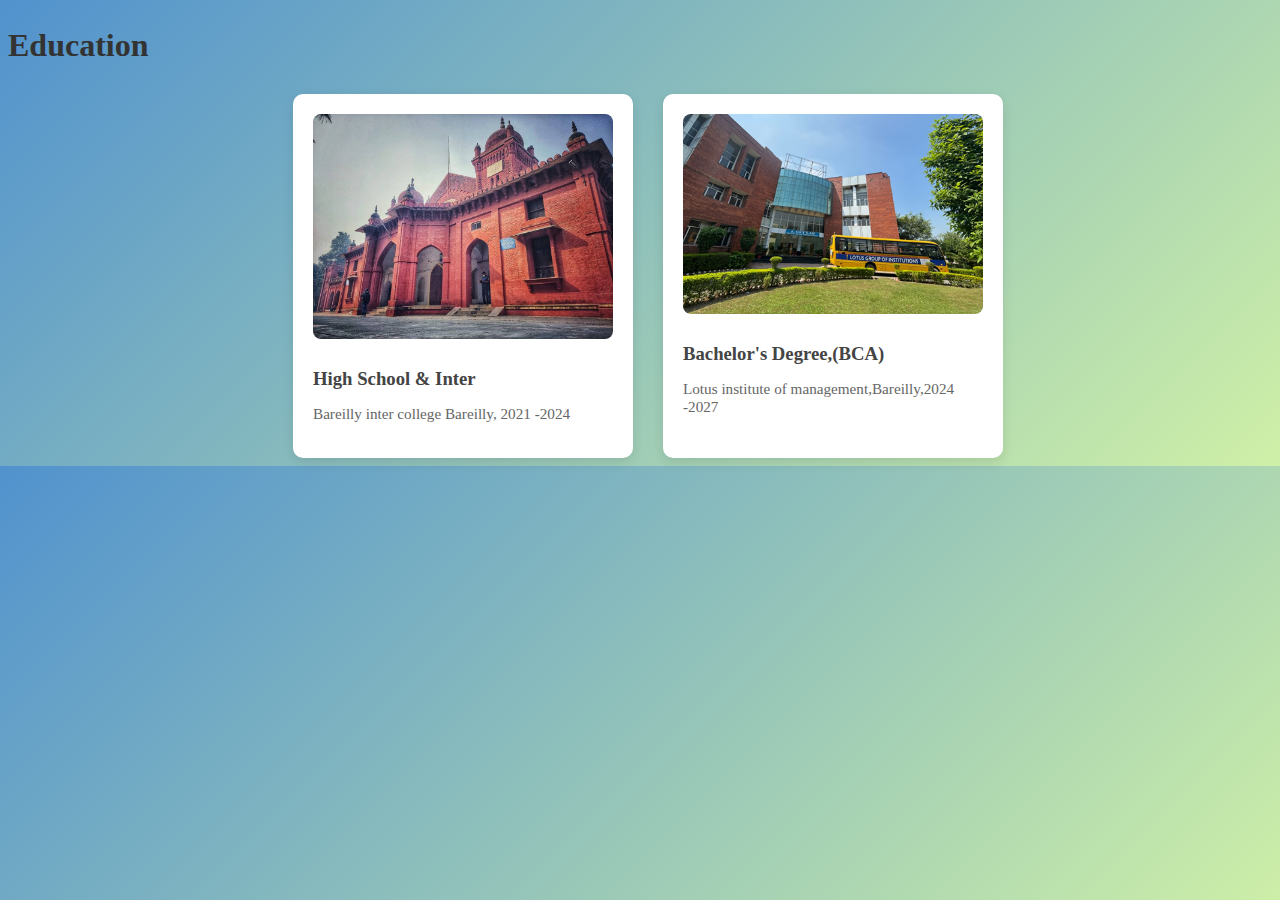
<file: web development/about.html>
<!DOCTYPE html>
<html lang="en">
<head>
  <meta charset="UTF-8">
  <title>Education Section</title>
  <link rel="stylesheet" href="about.css">
</head>
<body>
  <section class="education-section">
  <h2>Education</h2>
  <div class="education-container">
    <div class="education-item">
      <img src="bareilly college.jpg" alt="School Image">
      <div class="education-info">
        <h3>High School & Inter </h3>
        <p>Bareilly inter college Bareilly, 2021 -2024 </p>
      </div>
    </div>
    <div class="education-item">
      <img src="lotus image.png" alt="School Image">
      <div class="education-info">
        <h3>Bachelor's Degree,(BCA)
        </h3>
        <p>Lotus institute of management,Bareilly,2024 -2027</p>
      </div>
    </div>
  </div>
</section>

</body>
</html>
</file>
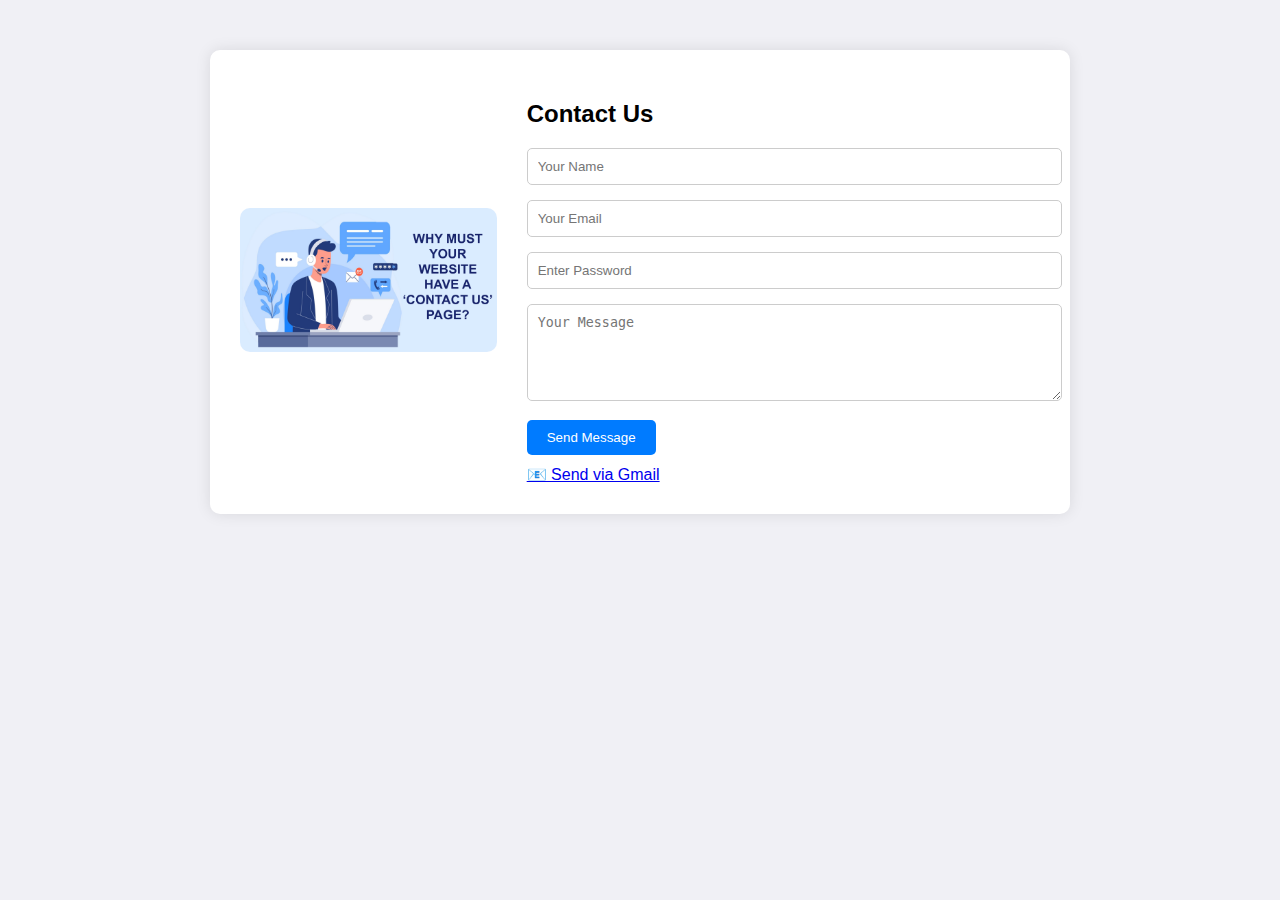
<file: web development/contact.html>
<!DOCTYPE html>
<html lang="en">
<head>
  <meta charset="UTF-8">
  <title>Contact Us</title>
  <style>
    body {
      font-family: Arial, sans-serif;
      background-color: #f0f0f5;
      margin: 0;
      padding: 0;
    }
    .contact-container {
      max-width: 800px;
      margin: 50px auto;
      background: #ffffff;
      padding: 30px;
      border-radius: 10px;
      box-shadow: 0 0 15px rgba(0,0,0,0.1);
      display: flex;
      gap: 30px;
      align-items: center;
    }
    .contact-image {
      flex: 1;
    }
    .contact-image img {
      max-width: 100%;
      border-radius: 10px;
    }
    .contact-form {
      flex: 2;
    }
    .contact-form h2 {
      margin-bottom: 20px;
    }
    .contact-form input,
    .contact-form textarea {
      width: 100%;
      padding: 10px;
      margin-bottom: 15px;
      border-radius: 5px;
      border: 1px solid #ccc;
    }
    .contact-form button {
      padding: 10px 20px;
      background-color: #007bff;
      border: none;
      color: white;
      cursor: pointer;
      border-radius: 5px;
    }
    .gmail-link {
      margin-top: 10px;
      display: inline-block;
    }
  </style>
</head>
<body>

  <div class="contact-container">
    <div class="contact-image">
      <img src="contact us.png"alt="Contact Illustration" >
        </div>

    <div class="contact-form">
      <h2>Contact Us</h2>
      <form>
        <input type="text" placeholder="Your Name" required>
        <input type="email" placeholder="Your Email" required>
        <input type="password" placeholder="Enter Password" required>
        <textarea rows="5" placeholder="Your Message" required></textarea>
        <button type="submit">Send Message</button>
      </form>

      <!-- Gmail Compose Link -->
      <a class="gmail-link" href="https://mail.google.com/mail/?view=cm&fs=1&to=youremail@gmail.com" target="_blank">
        📧 Send via Gmail
      </a>
    </div>
  </div>

</body>
</html>
</file>
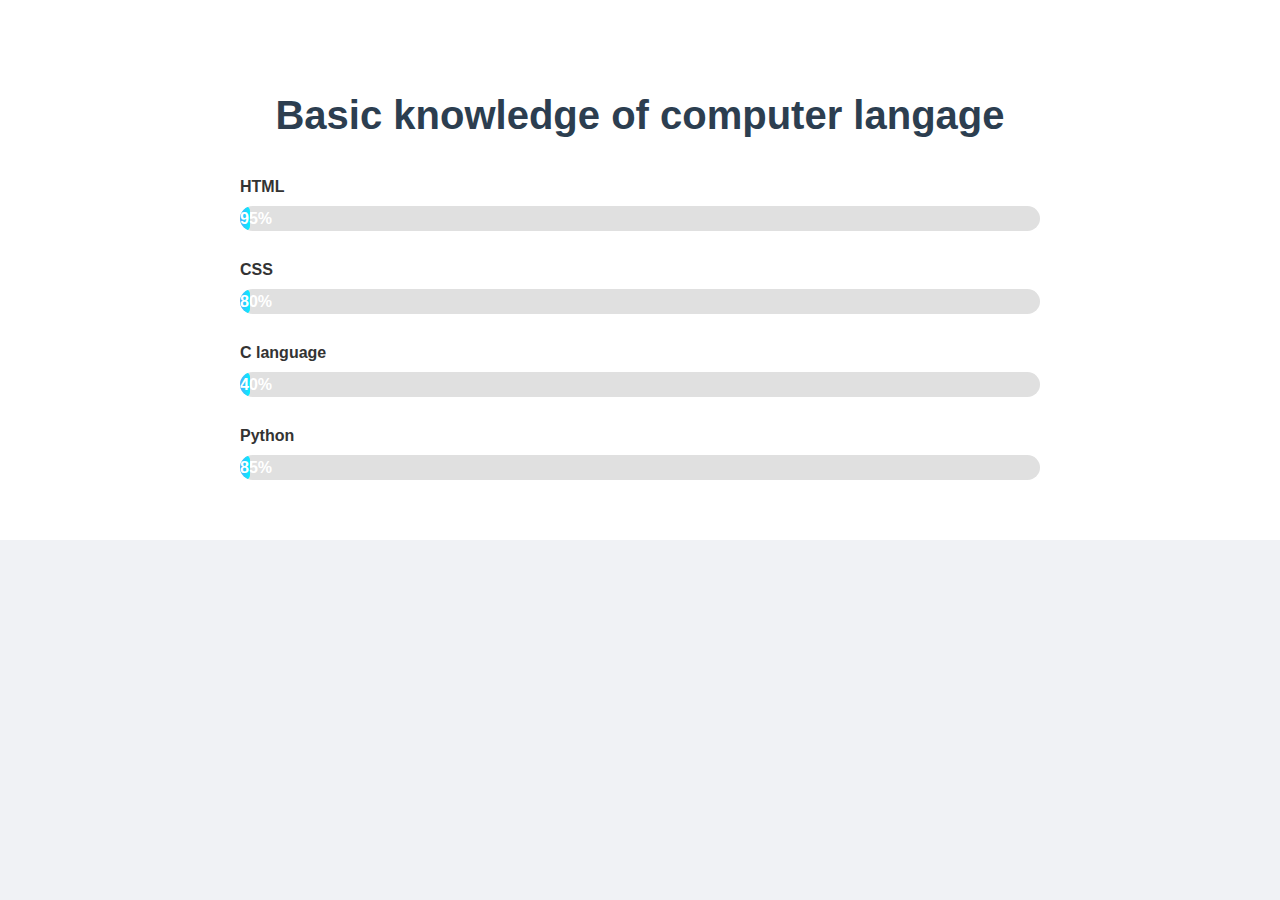
<file: web development/skills.html>
<!DOCTYPE html>
<html lang="en">
<head>
    <meta charset="UTF-8">
    <meta name="viewport" content="width=device-width, initial-scale=1.0">
    <title>Skills</title>
    <link rel="stylesheet" href="skills.css">
</head>
<body>
<section id="skills">
  <h2>Basic knowledge of computer langage</h2>
  <div class="skills-container">
    <div class="skill">
      <span>HTML</span>
      <div class="progress-bar">
        <div class="progress" style="--width: 95%">95%</div>
      </div>
    </div>
    <div class="skill">
      <span>CSS</span>
      <div class="progress-bar">
        <div class="progress" style="--width: 80%">80%</div>
      </div>
    </div>
    <div class="skill">
      <span>C language</span>
      <div class="progress-bar">
        <div class="progress" style="--width: 40%">40%</div>
      </div>
    </div>
    <div class="skill">
      <span>Python</span>
      <div class="progress-bar">
        <div class="progress" style="--width: 85%">85%</div>
      </div>
    </div>
  </div>
</section>

</body>
</html>
</file>
<file: web development/about.css>
body{
    background: linear-gradient(135deg,#5192ce, #cff0a7 );
 width: 100%;
}

.education-section h2 {
  font-size: 2rem;
  margin-bottom: 30px;
  color: #333;
}

.education-container {
  display: flex;
  flex-wrap: wrap;
  justify-content: center;
  gap: 30px;
}

.education-item {
  background-color: #ffffff;
  border-radius: 10px;
  width: 300px;
  padding: 20px;
  box-shadow: 0 4px 12px rgba(0,0,0,0.1);
  transition: transform 0.3s ease;
}

.education-item:hover {
  transform: translateY(-5px);
}

.education-item img {
  width: 100%;
  height: auto;
  border-radius: 8px;
  margin-bottom: 15px;
}

.education-info h3 {
  margin: 10px 0 5px;
  color: #444;
}

.education-info p {
  color: #666;
  font-size: 0.95rem;
}
</file>
<file: web development/skills.css>
/* style.css */
body {
  margin: 0;
  font-family: 'Segoe UI', sans-serif;
  background: #f0f2f5;
  color: #333;
}

#skills {
  padding: 60px 20px;
  text-align: center;
  background: #ffffff;
}

#skills h2 {
  font-size: 2.5em;
  margin-bottom: 40px;
  color: #2c3e50;
}

.skills-container {
  max-width: 800px;
  margin: auto;
  display: flex;
  flex-direction: column;
  gap: 30px;
}

.skill span {
  font-weight: 600;
  display: block;
  margin-bottom: 10px;
  text-align: left;
}

.progress-bar {
  height: 25px;
  background: #e0e0e0;
  border-radius: 20px;
  overflow: hidden;
  position: relative;
}

.progress {
  height: 100%;
  background: linear-gradient(90deg, #4facfe, #00f2fe);
  color: #fff;
  font-weight: bold;
  text-align: right;
  padding-right: 10px;
  line-height: 25px;
  border-radius: 20px;
  width: 0;
  animation: fillProgress 2s ease forwards;
}

@keyframes fillProgress {
  to {
    width: var(--width);
  }
}
</file>
